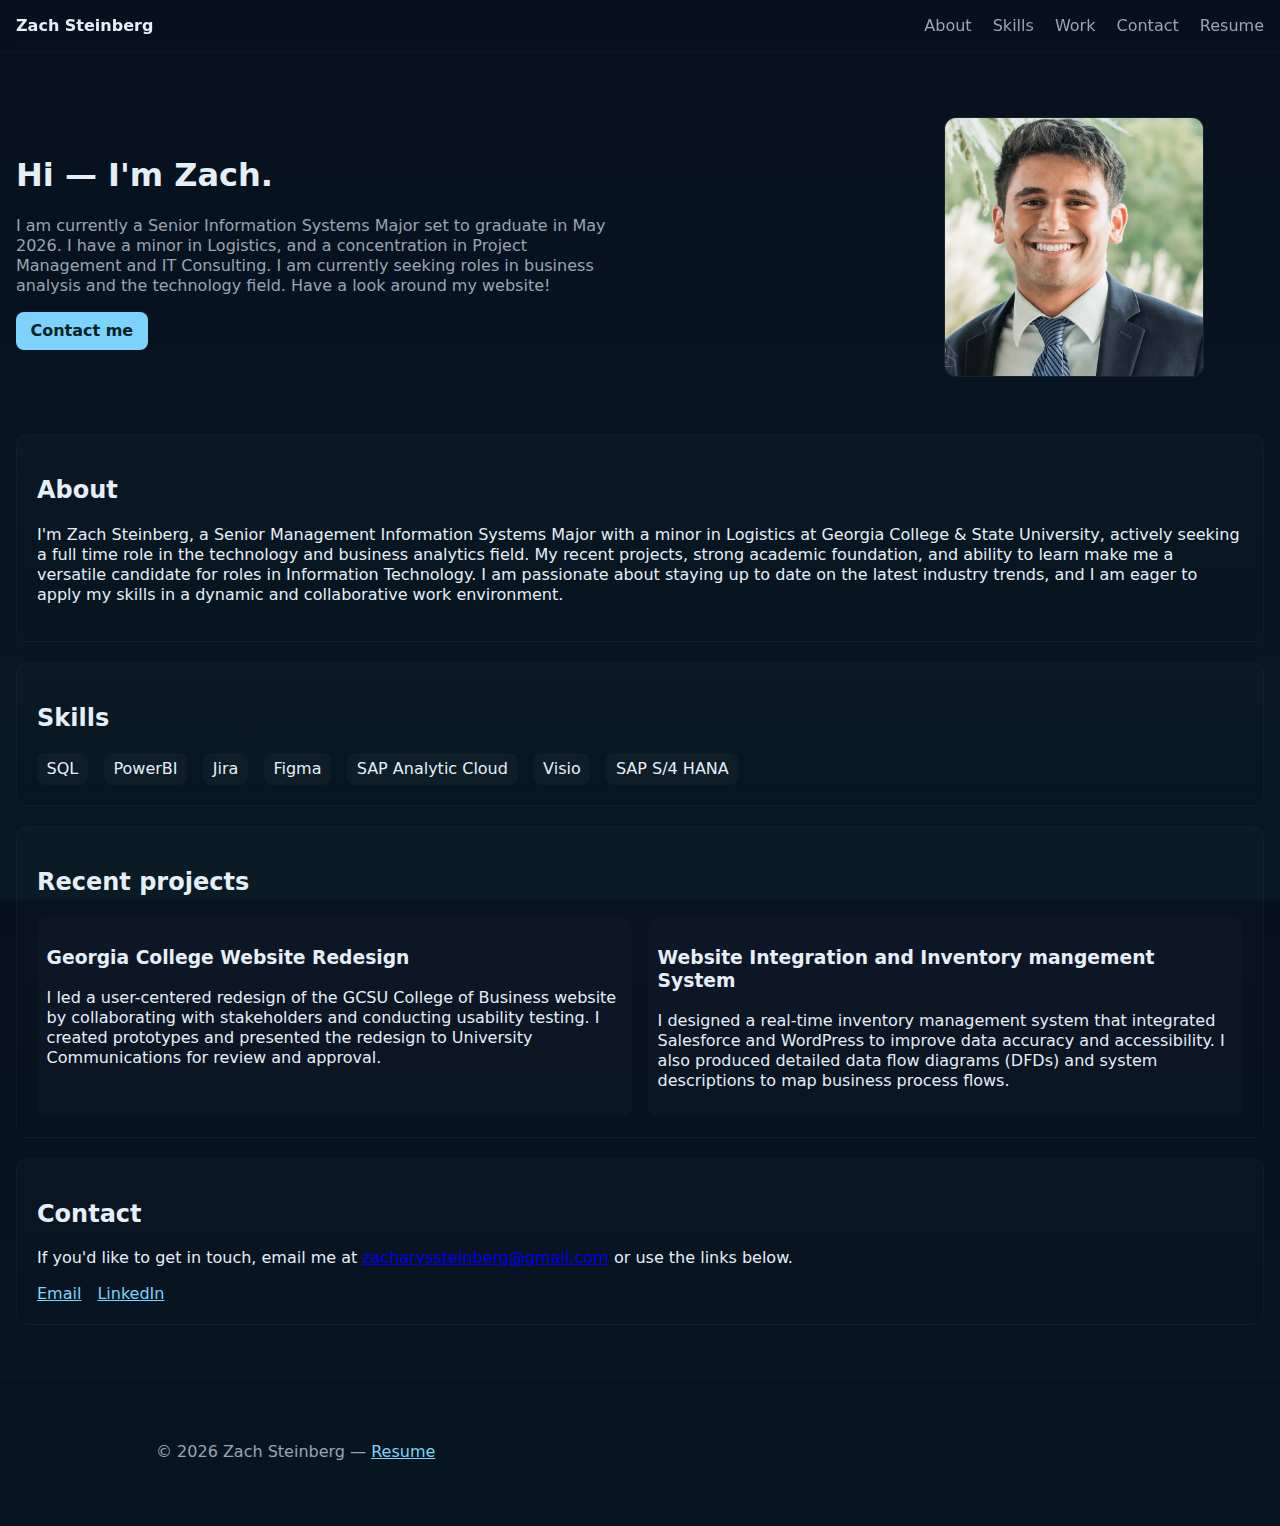
<file: index.html>
<!doctype html>
<html lang="en">
  <head>
    <meta charset="utf-8">
    <meta name="viewport" content="width=device-width,initial-scale=1">
    <title>Zach Steinberg — Portfolio</title>
    <meta name="description" content="Zach Steinberg — software engineer. About, skills, selected work and contact.">
    <meta property="og:title" content="Zach Steinberg — Portfolio">
    <meta property="og:description" content="About, skills, selected work and contact.">
    <meta property="og:type" content="website">
    <link rel="stylesheet" href="styles.css">
    <link rel="icon" href="assets/profile.svg">
  </head>
  <body>
    <header class="site-header">
      <div class="inner header-inner">
        <a class="brand" href="#">Zach Steinberg</a>
        <nav class="nav">
          <a href="#about">About</a>
          <a href="#skills">Skills</a>
          <a href="#work">Work</a>
          <a href="#contact">Contact</a>
          <!-- Resume as a normal nav link, placed last -->
          <a href="/Zach_Steinberg_Resume.pdf" target="_blank" rel="noopener">Resume</a>
        </nav>
      </div>
    </header>

    <main class="container">
      <section class="hero">
        <div class="hero-grid">
          <div class="hero-text">
            <h1>Hi — I'm Zach.</h1>
                <p class="lead">I am currently a Senior Information Systems Major set to graduate in May 2026. I have a minor in Logistics, and a concentration in Project Management and IT Consulting. I am currently seeking roles in business analysis and the technology field. Have a look around my website!</p>
            <p class="cta-row">
              <a class="btn" href="#contact">Contact me</a>
            </p>
          </div>
          <div class="hero-image">
            <picture>
              <!-- Preferred: webp for smaller size, then jpg as fallback, then svg for browsers that need it -->
              <source srcset="assets/profile.webp" type="image/webp">
              <source srcset="assets/profile.jpg" type="image/jpeg">
              <img src="assets/profile.svg" alt="Zach Steinberg" class="profile">
            </picture>
          </div>
        </div>
      </section>

      <section id="about" class="card">
  <h2>About</h2>
  <p>I'm Zach Steinberg, a Senior Management Information Systems Major with a minor in Logistics at Georgia College & State University, actively seeking a full time role in the technology and business analytics field. My recent projects, strong academic foundation, and ability to learn make me a versatile candidate for roles in Information Technology. I am passionate about staying up to date on the latest industry trends, and I am eager to apply my skills in a dynamic and collaborative work environment.</p>
      </section>

      <section id="skills" class="card">
        <h2>Skills</h2>
        <ul class="skills-list">
          <li>SQL</li>
          <li>PowerBI</li>
          <li>Jira</li>
          <li>Figma</li>
          <li>SAP Analytic Cloud</li>
          <li>Visio</li>
          <li>SAP S/4 HANA</li>
        </ul>
      </section>

      <section id="work" class="card">
        <h2>Recent projects</h2>
        <div class="projects">
          <article class="project">
            <h3>Georgia College Website Redesign</h3>
          <p>I led a user-centered redesign of the GCSU College of Business website by collaborating with stakeholders and conducting usability testing. I created prototypes and presented the redesign to University Communications for review and approval. </p>
          </article>
          <article class="project">
            <h3>Website Integration and Inventory mangement System</h3>
          <p>I designed a real-time inventory management system that integrated Salesforce and WordPress to improve data accuracy and accessibility. I also produced detailed data flow diagrams (DFDs) and system descriptions to map business process flows. </p>
          </article>
        </div>
      </section>

      <section id="contact" class="card">
        <h2>Contact</h2>
        <p>If you'd like to get in touch, email me at <a href="mailto:zacharyssteinberg@gmail.com">zacharyssteinberg@gmail.com</a> or use the links below.</p>
        <ul class="contact-list">
          <li><a href="mailto:zacharyssteinberg@gmail.com">Email</a></li>
          <li><a href="https://www.linkedin.com/in/zachsteinberg" target="https://www.linkedin.com/in/zachsteinberg">LinkedIn</a></li>
        </ul>
      </section>
    </main>

    <footer class="site-footer">
      <div class="inner">
        <p>© <span id="year"></span> Zach Steinberg — <a href="/Zach_Steinberg_Resume.pdf" target="_blank" rel="noopener">Resume</a></p>
      </div>
    </footer>

    <script>
      // insert current year
      document.getElementById('year').textContent = new Date().getFullYear();
    </script>
  </body>
</html>
</file>
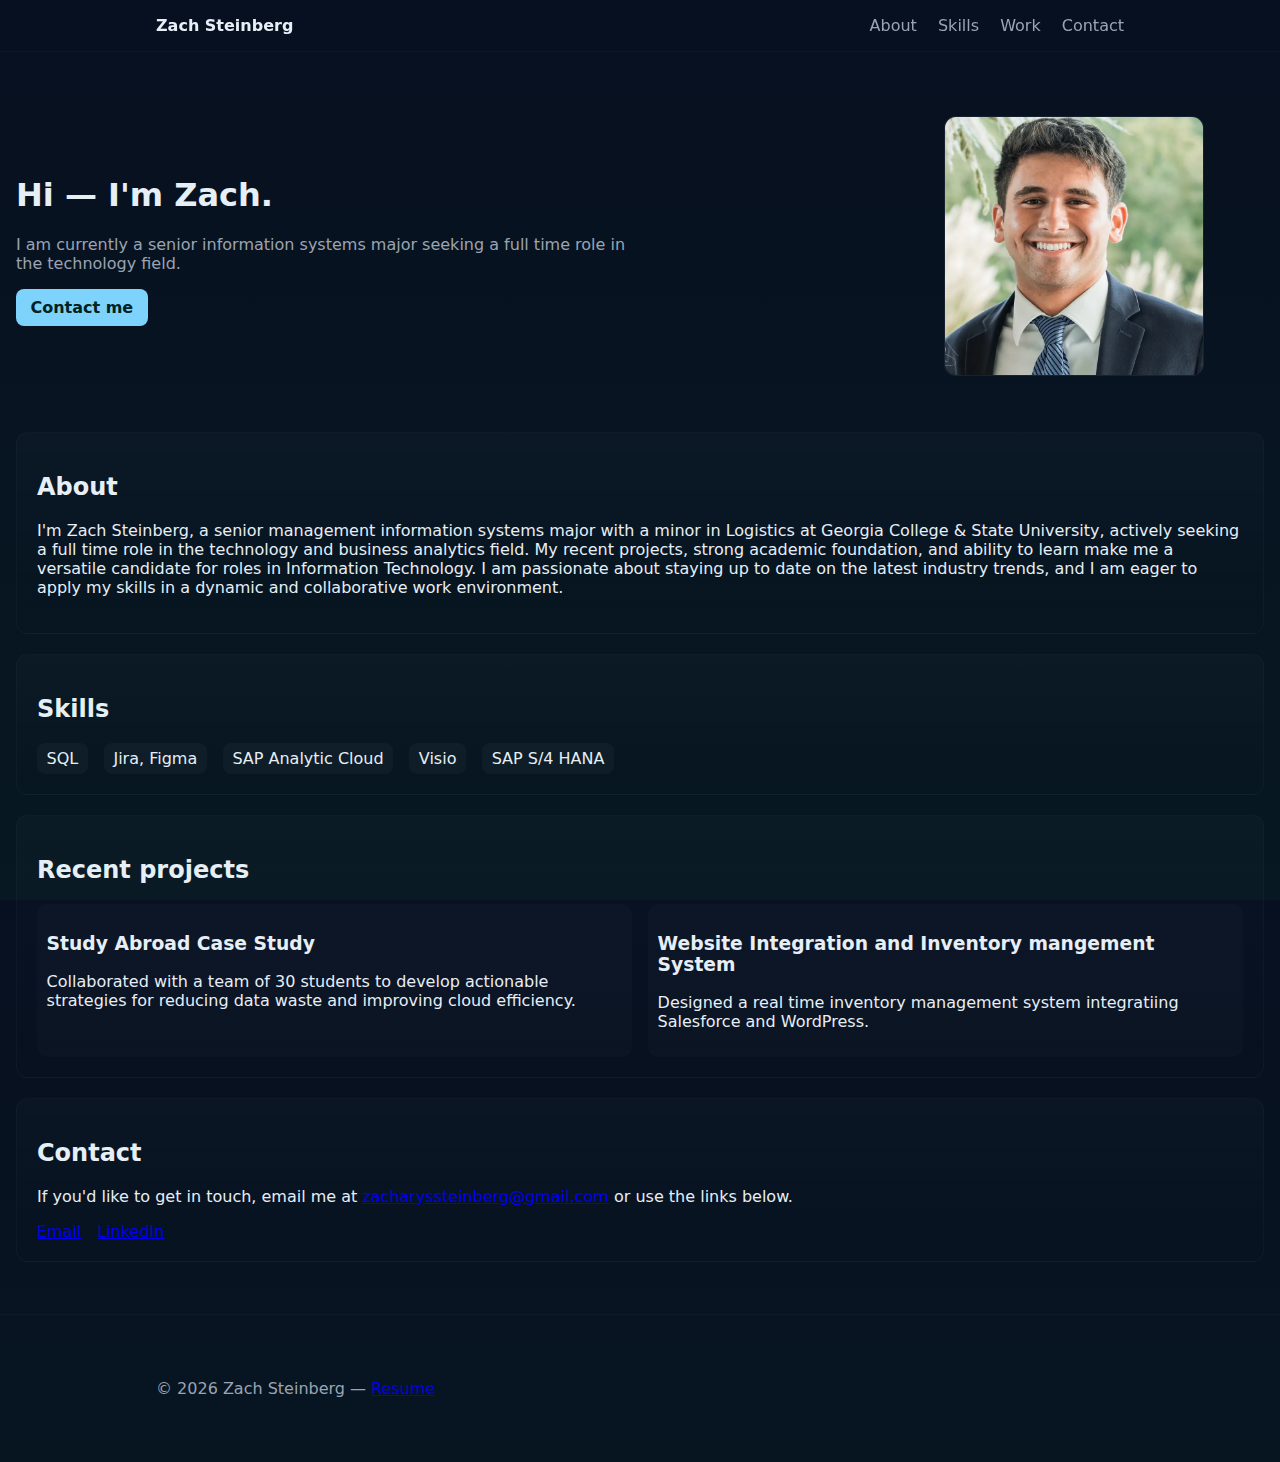
<file: Zach-website/index.html>
<!doctype html>
<html lang="en">
  <head>
    <meta charset="utf-8">
    <meta name="viewport" content="width=device-width,initial-scale=1">
    <title>Zach Steinberg — Portfolio</title>
    <meta name="description" content="Zach Steinberg — software engineer. About, skills, selected work and contact.">
    <meta property="og:title" content="Zach Steinberg — Portfolio">
    <meta property="og:description" content="About, skills, selected work and contact.">
    <meta property="og:type" content="website">
    <link rel="stylesheet" href="styles.css">
    <link rel="icon" href="assets/profile.svg">
  </head>
  <body>
    <header class="site-header">
      <div class="inner">
        <a class="brand" href="#">Zach Steinberg</a>
        <nav class="nav">
          <a href="#about">About</a>
          <a href="#skills">Skills</a>
          <a href="#work">Work</a>
          <a href="#contact">Contact</a>
        </nav>
      </div>
    </header>

    <main class="container">
      <section class="hero">
        <div class="hero-grid">
          <div class="hero-text">
            <h1>Hi — I'm Zach.</h1>
            <p class="lead">I am currently a senior information systems major seeking a full time role in the technology field.</p>
            <p class="cta-row">
              <a class="btn" href="#contact">Contact me</a>
            </p>
          </div>
          <div class="hero-image">
            <picture>
              <!-- Preferred: webp for smaller size, then jpg as fallback, then svg for browsers that need it -->
              <source srcset="assets/profile.webp" type="image/webp">
              <source srcset="assets/profile.jpg" type="image/jpeg">
              <img src="assets/profile.svg" alt="Zach Steinberg" class="profile">
            </picture>
          </div>
        </div>
      </section>

      <section id="about" class="card">
  <h2>About</h2>
  <p>I'm Zach Steinberg, a senior management information systems major with a minor in Logistics at Georgia College & State University, actively seeking a full time role in the technology and business analytics field. My recent projects, strong academic foundation, and ability to learn make me a versatile candidate for roles in Information Technology. I am passionate about staying up to date on the latest industry trends, and I am eager to apply my skills in a dynamic and collaborative work environment.</p>
      </section>

      <section id="skills" class="card">
        <h2>Skills</h2>
        <ul class="skills-list">
          <li>SQL</li>
          <li>Jira, Figma</li>
          <li>SAP Analytic Cloud</li>
          <li>Visio</li>
          <li>SAP S/4 HANA</li>
        </ul>
      </section>

      <section id="work" class="card">
        <h2>Recent projects</h2>
        <div class="projects">
          <article class="project">
            <h3>Study Abroad Case Study</h3>
            <p>Collaborated with a team of 30 students to develop actionable strategies for reducing data waste and improving cloud efficiency.</p>
          </article>
          <article class="project">
            <h3>Website Integration and Inventory mangement System</h3>
            <p>Designed a real time inventory management system integratiing Salesforce and WordPress.</p>
          </article>
        </div>
      </section>

      <section id="contact" class="card">
        <h2>Contact</h2>
        <p>If you'd like to get in touch, email me at <a href="mailto:zacharyssteinberg@gmail.com">zacharyssteinberg@gmail.com</a> or use the links below.</p>
        <ul class="contact-list">
          <li><a href="mailto:zacharyssteinberg@gmail.com">Email</a></li>
          <li><a href="https://www.linkedin.com/in/zachsteinberg" target="https://www.linkedin.com/in/zachsteinberg">LinkedIn</a></li>
        </ul>
      </section>
    </main>

    <footer class="site-footer">
      <div class="inner">
        <p>© <span id="year"></span> Zach Steinberg — <a href="/resume.pdf">Resume</a></p>
      </div>
    </footer>

    <script>
      // insert current year
      document.getElementById('year').textContent = new Date().getFullYear();
    </script>
  </body>
</html>
</file>
<file: styles.css>
/* Simple responsive styles for Zach's portfolio */
:root{
  --bg:#0f1720;
  --card:#0b1220;
  --muted:#9aa4b2;
  --accent:#7dd3fc;
  --text:#e6eef6;
  --glass: rgba(255,255,255,0.03);
}
*{box-sizing:border-box}
html,body{height:100%;margin:0;font-family:Inter,ui-sans-serif,system-ui,-apple-system,"Segoe UI",Roboto,"Helvetica Neue",Arial;color:var(--text);background:linear-gradient(180deg,#071020 0%,#071822 100%);line-height:1.25;} 
.inner{max-width:1000px;margin:0 auto;padding:1rem}
.site-header{backdrop-filter: blur(6px);border-bottom:1px solid rgba(255,255,255,0.03);} 
/* make header full-width with brand at actual left corner */
.site-header .header-inner{max-width:none;margin:0;padding:1rem;display:flex;align-items:center;justify-content:space-between}
.brand{font-weight:700;color:var(--text);text-decoration:none}
/* right-align nav by using flex and keeping nav to the right due to space-between on header-inner */
.nav a{color:var(--muted);text-decoration:none;margin-left:1rem}
.container{padding:2rem 1rem}
.hero{padding:2rem 0}
.hero-grid{display:grid;grid-template-columns:1fr 320px;gap:2rem;align-items:center}
.lead{color:var(--muted);max-width:60ch}
.profile{width:260px;border-radius:12px;border:1px solid rgba(255,255,255,0.04);background:var(--glass)}
.cta-row{margin-top:1rem}
.btn{display:inline-block;background:var(--accent);color:#022; padding:0.55rem 0.9rem;border-radius:8px;text-decoration:none;font-weight:600;margin-right:0.5rem}
.btn.ghost{background:transparent;border:1px solid rgba(255,255,255,0.06);color:var(--text)}
.card{background:linear-gradient(180deg, rgba(255,255,255,0.02), transparent);border:1px solid rgba(255,255,255,0.03);padding:1.25rem;margin:1.25rem 0;border-radius:12px}
.skills-list{display:flex;flex-wrap:wrap;gap:0.5rem 1rem;list-style:none;padding:0;margin:0}
.skills-list li{background:rgba(255,255,255,0.03);padding:0.4rem 0.6rem;border-radius:8px}
.projects{display:grid;grid-template-columns:repeat(auto-fit,minmax(220px,1fr));gap:1rem}
.project{padding:0.6rem;border-radius:10px;background:rgba(255,255,255,0.02)}
.contact-list{list-style:none;padding:0;margin:0;display:flex;gap:1rem}
.contact-list a,.contact-list a:visited,.site-footer a,.site-footer a:visited{color:var(--accent)}
.site-footer{padding:2rem 0;border-top:1px solid rgba(255,255,255,0.03);color:var(--muted)}
.qr img{width:96px;height:96px;border-radius:8px;margin-top:0.5rem}

@media(max-width:880px){
  .hero-grid{grid-template-columns:1fr;}
  .hero-image{text-align:center}
  .profile{width:200px}
}
@media(max-width:420px){.inner{padding:0.5rem}}

Notes: The Resume link in the header is now a standard nav anchor (no .btn class) and is placed last in the nav so it appears on the far right. The brand is placed flush to the left edge by removing header inner left padding. Please push these updates to main.
</file>
<file: Zach-website/styles.css>
/* Simple responsive styles for Zach's portfolio */
:root{
  --bg:#0f1720;
  --card:#0b1220;
  --muted:#9aa4b2;
  --accent:#7dd3fc;
  --text:#e6eef6;
  --glass: rgba(255,255,255,0.03);
}
*{box-sizing:border-box}
html,body{height:100%;margin:0;font-family:Inter,ui-sans-serif,system-ui,-apple-system,"Segoe UI",Roboto,"Helvetica Neue",Arial;color:var(--text);background:linear-gradient(180deg,#071020 0%,#071822 100%);} 
.inner{max-width:1000px;margin:0 auto;padding:1rem}
.site-header{backdrop-filter: blur(6px);border-bottom:1px solid rgba(255,255,255,0.03);}
.site-header .inner{display:flex;align-items:center;justify-content:space-between}
.brand{font-weight:700;color:var(--text);text-decoration:none}
.nav a{color:var(--muted);text-decoration:none;margin-left:1rem}
.container{padding:2rem 1rem}
.hero{padding:2rem 0}
.hero-grid{display:grid;grid-template-columns:1fr 320px;gap:2rem;align-items:center}
.lead{color:var(--muted);max-width:60ch}
.profile{width:260px;border-radius:12px;border:1px solid rgba(255,255,255,0.04);background:var(--glass)}
.cta-row{margin-top:1rem}
.btn{display:inline-block;background:var(--accent);color:#022; padding:0.55rem 0.9rem;border-radius:8px;text-decoration:none;font-weight:600;margin-right:0.5rem}
.btn.ghost{background:transparent;border:1px solid rgba(255,255,255,0.06);color:var(--text)}
.card{background:linear-gradient(180deg, rgba(255,255,255,0.02), transparent);border:1px solid rgba(255,255,255,0.03);padding:1.25rem;margin:1.25rem 0;border-radius:12px}
.skills-list{display:flex;flex-wrap:wrap;gap:0.5rem 1rem;list-style:none;padding:0;margin:0}
.skills-list li{background:rgba(255,255,255,0.03);padding:0.4rem 0.6rem;border-radius:8px}
.projects{display:grid;grid-template-columns:repeat(auto-fit,minmax(220px,1fr));gap:1rem}
.project{padding:0.6rem;border-radius:10px;background:rgba(255,255,255,0.02)}
.contact-list{list-style:none;padding:0;margin:0;display:flex;gap:1rem}
.site-footer{padding:2rem 0;border-top:1px solid rgba(255,255,255,0.03);color:var(--muted)}
.qr img{width:96px;height:96px;border-radius:8px;margin-top:0.5rem}
@media(max-width:880px){
  .hero-grid{grid-template-columns:1fr;}
  .hero-image{text-align:center}
  .profile{width:200px}
}
@media(max-width:420px){.inner{padding:0.5rem}}
</file>
